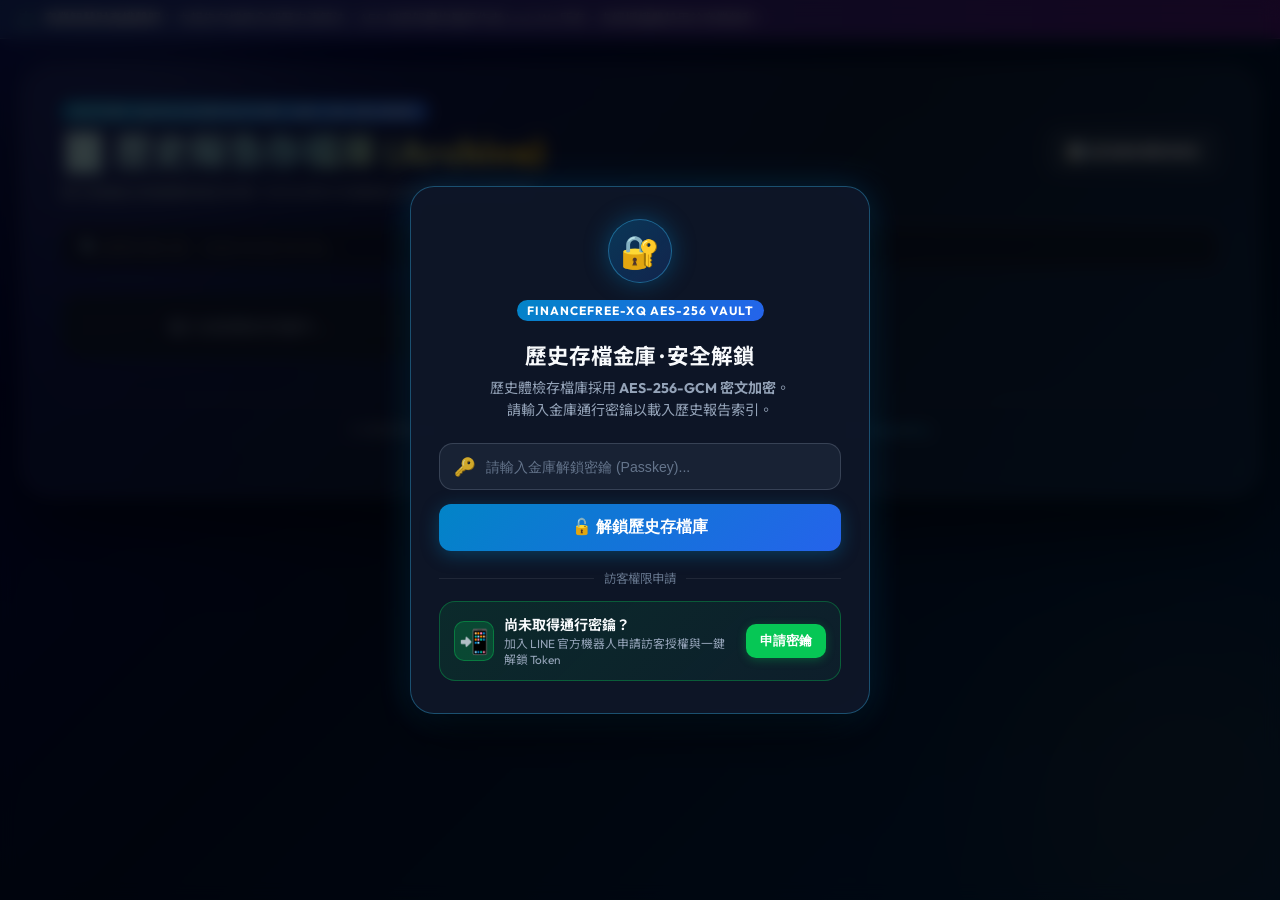
<file: Archive/index.html>
<!DOCTYPE html>
<html lang="zh-TW">
<head>
  <meta charset="UTF-8" />
  <meta name="viewport" content="width=device-width, initial-scale=1.0" />
  <title>FinanceFree-XQ · 歷史報告存檔庫 (Archive)</title>
  <link rel="preconnect" href="https://fonts.googleapis.com">
  <link rel="preconnect" href="https://fonts.gstatic.com" crossorigin>
  <link href="https://fonts.googleapis.com/css2?family=Outfit:wght@300;400;600;700;800&family=Noto+Sans+TC:wght@300;400;500;700&display=swap" rel="stylesheet">
  <link rel="stylesheet" href="../styles.css" />
  <style>
    .archive-header {
      display: flex;
      justify-content: space-between;
      align-items: center;
      margin-bottom: 24px;
      flex-wrap: wrap;
      gap: 16px;
    }
    .btn-back {
      display: inline-flex;
      align-items: center;
      gap: 8px;
      padding: 10px 18px;
      background: rgba(255, 255, 255, 0.08);
      border: 1px solid rgba(255, 255, 255, 0.15);
      color: #f8fafc;
      border-radius: 12px;
      font-size: 0.9rem;
      font-weight: 600;
      text-decoration: none;
      transition: all 0.2s ease;
    }
    .btn-back:hover {
      background: rgba(255, 255, 255, 0.15);
      border-color: #38bdf8;
      color: #38bdf8;
      transform: translateY(-2px);
    }
    .archive-search-box {
      margin-bottom: 24px;
    }
    .search-input {
      width: 100%;
      background: rgba(15, 23, 42, 0.6);
      border: 1px solid rgba(255, 255, 255, 0.12);
      border-radius: 14px;
      padding: 12px 18px;
      color: #f8fafc;
      font-size: 0.95rem;
      outline: none;
      transition: border-color 0.2s ease;
    }
    .search-input:focus {
      border-color: #38bdf8;
      box-shadow: 0 0 15px rgba(56, 189, 248, 0.2);
    }
    .archive-card-grid {
      display: grid;
      grid-template-columns: repeat(auto-fill, minmax(320px, 1fr));
      gap: 18px;
      margin-bottom: 40px;
    }
    .archive-card {
      background: rgba(15, 23, 42, 0.65);
      border: 1px solid rgba(255, 255, 255, 0.08);
      border-radius: 18px;
      padding: 20px;
      display: flex;
      flex-direction: column;
      justify-content: space-between;
      transition: transform 0.25s ease, border-color 0.25s ease, box-shadow 0.25s ease;
      backdrop-filter: blur(12px);
    }
    .archive-card:hover {
      transform: translateY(-4px);
      border-color: rgba(56, 189, 248, 0.4);
      box-shadow: 0 15px 30px rgba(0, 0, 0, 0.4);
    }
    .archive-card-top {
      display: flex;
      justify-content: space-between;
      align-items: flex-start;
      margin-bottom: 12px;
    }
    .archive-date {
      font-size: 1.1rem;
      font-weight: 700;
      color: #f1f5f9;
    }
    .archive-file-tag {
      font-family: monospace;
      font-size: 0.75rem;
      color: #94a3b8;
      background: rgba(255, 255, 255, 0.06);
      padding: 2px 6px;
      border-radius: 4px;
      margin-top: 4px;
    }
    .archive-metrics {
      display: grid;
      grid-template-columns: 1fr 1fr;
      gap: 10px;
      margin: 14px 0;
      background: rgba(255, 255, 255, 0.03);
      padding: 12px;
      border-radius: 12px;
    }
    .metric-item-label {
      font-size: 0.75rem;
      color: #94a3b8;
      display: block;
    }
    .metric-item-val {
      font-size: 1rem;
      font-weight: 700;
      color: #f8fafc;
    }
    .archive-summary-snippet {
      font-size: 0.84rem;
      color: #cbd5e1;
      line-height: 1.5;
      margin-bottom: 16px;
      display: -webkit-box;
      -webkit-line-clamp: 2;
      -webkit-box-orient: vertical;
      overflow: hidden;
    }
    .btn-load-report {
      width: 100%;
      background: linear-gradient(135deg, #0284c7, #2563eb);
      color: #fff;
      border: none;
      padding: 10px;
      border-radius: 10px;
      font-size: 0.88rem;
      font-weight: 600;
      cursor: pointer;
      display: flex;
      align-items: center;
      justify-content: center;
      gap: 6px;
      transition: all 0.2s ease;
    }
    .btn-load-report:hover {
      background: linear-gradient(135deg, #0369a1, #1d4ed8);
      box-shadow: 0 4px 15px rgba(2, 132, 199, 0.4);
    }
  </style>
</head>
<body>
  <!-- Ambient Glow Background Orbs -->
  <div class="glow-orb orb-1"></div>
  <div class="glow-orb orb-2"></div>

  <!-- Legal Notice Top Strip -->
  <aside class="legal-strip">
    <div class="legal-strip-inner">
      <span class="legal-icon">⚖️</span>
      <span class="legal-text"><strong>商業智慧財產權聲明：</strong> 本報告存檔庫全部歷史演算法、AES 加密架構均屬原作者 Louis Wu 所有。未經授權嚴禁用於商業營利。</span>
    </div>
  </aside>

  <div class="main-wrapper">
    <div class="glass-container">
      
      <!-- Archive Top Header -->
      <div class="archive-header">
        <div>
          <div class="brand-badge">HISTORY ARCHIVE REPOSITORY (AES-256 SECURED)</div>
          <h1 class="gradient-title">🗄️ 歷史報告存檔庫 (Archive)</h1>
          <p class="brand-subtitle">歷次推播全資產體檢報告快照 · 年月日時分完整歷史紀錄與密文回溯瀏覽</p>
        </div>
        <div style="display:flex; gap:10px; align-items:center;">
          <a href="../" class="btn-back">
            <span>📊 返回最新體檢報告</span>
          </a>
        </div>
      </div>

      <!-- Search & Filters -->
      <div class="archive-search-box">
        <input type="text" id="archive-search" class="search-input" placeholder="🔍 搜尋日期 (例：2026-09 或 09-09)..." />
      </div>

      <!-- Archive Cards Container -->
      <div id="archive-list" class="archive-card-grid">
        <div class="archive-card">
          <p style="color:#94a3b8; text-align:center;">載入加密歷史存檔中...</p>
        </div>
      </div>

      <!-- Footer -->
      <footer class="dashboard-footer">
        <div class="footer-links">
          <span>© 2026 <strong>FinanceFree-XQ</strong> · All Rights Reserved (Louis Wu).</span>
          <span class="footer-dot">•</span>
          <a href="../">即時體檢首頁</a>
          <span class="footer-dot">•</span>
          <a href="https://github.com/louiswu1568/FinanceFree-XQ-Pub.git" target="_blank">GitHub Repository</a>
        </div>
        <p class="footer-legal-tag">專業量化投資決策系統 · Format 1 歷史存檔庫 · AES-256 加密防護</p>
      </footer>
    </div>
  </div>

  <!-- Security Vault Unlock Modal (Archive Fallback) -->
  <div id="vault-modal" class="modal-backdrop" style="display:none;">
    <div class="vault-dialog">
      <div class="vault-icon-wrap">
        <div class="vault-glow-circle">🔐</div>
      </div>
      <div class="brand-badge" style="margin-bottom:8px;">FINANCEFREE-XQ AES-256 VAULT</div>
      <h2 class="vault-modal-title">歷史存檔金庫 · 安全解鎖</h2>
      <p class="vault-modal-desc">
        歷史體檢存檔庫採用 <strong>AES-256-GCM 密文加密</strong>。<br>
        請輸入金庫通行密鑰以載入歷史報告索引。
      </p>

      <div class="vault-input-group">
        <span class="input-icon">🔑</span>
        <input type="password" id="vault-passkey-input" class="vault-input" placeholder="請輸入金庫解鎖密鑰 (Passkey)..." autocomplete="current-password" autofocus />
      </div>

      <div id="vault-error-msg" class="vault-error" style="display:none;">
        ⚠️ 通行密鑰錯誤，無法解密歷史存檔，請重新輸入！
      </div>

      <div class="vault-btn-group">
        <button type="button" id="btn-vault-unlock" class="btn-vault-unlock">
          <span>🔓 解鎖歷史存檔庫</span>
        </button>
      </div>

      <!-- 訪客 LINE 申辦通道 (方案 B) -->
      <div class="vault-apply-divider">
        <span>訪客權限申請</span>
      </div>

      <div class="vault-apply-card">
        <div class="apply-card-left">
          <span class="line-badge-icon">📲</span>
          <div>
            <div class="apply-card-title">尚未取得通行密鑰？</div>
            <div class="apply-card-sub">加入 LINE 官方機器人申請訪客授權與一鍵解鎖 Token</div>
          </div>
        </div>
        <button type="button" id="btn-open-line-apply" class="btn-line-apply">
          <span>申請密鑰</span>
        </button>
      </div>
    </div>
  </div>

  <script>
    /* ==========================================
       Web Crypto AES-256-GCM Decryption Engine
       ========================================== */
    function base64ToUint8Array(base64) {
      const binaryString = window.atob(base64);
      const len = binaryString.length;
      const bytes = new Uint8Array(len);
      for (let i = 0; i < len; i++) bytes[i] = binaryString.charCodeAt(i);
      return bytes;
    }

    async function deriveKeyFromPasskey(passkey) {
      const enc = new TextEncoder();
      const hashBuffer = await window.crypto.subtle.digest('SHA-256', enc.encode(passkey.trim()));
      return await window.crypto.subtle.importKey(
        'raw',
        hashBuffer,
        { name: 'AES-GCM' },
        false,
        ['decrypt']
      );
    }

    async function decryptPayload(encObj, passkey) {
      if (!encObj || !encObj.encrypted) return encObj;
      const cryptoKey = await deriveKeyFromPasskey(passkey);
      const iv = base64ToUint8Array(encObj.iv);
      const ciphertext = base64ToUint8Array(encObj.ciphertext);
      const decryptedBuf = await window.crypto.subtle.decrypt(
        { name: 'AES-GCM', iv: iv, tagLength: 128 },
        cryptoKey,
        ciphertext
      );
      const dec = new TextDecoder('utf-8');
      return JSON.parse(dec.decode(decryptedBuf));
    }

    document.addEventListener('DOMContentLoaded', async () => {

      const openLineBtn = document.getElementById('btn-open-line-apply');
      const lineModal = document.getElementById('line-apply-modal');
      const closeLineBtn = document.getElementById('btn-close-line-modal');
      const cancelLineBtn = document.getElementById('btn-cancel-line-modal');

      if (openLineBtn && lineModal) openLineBtn.addEventListener('click', () => lineModal.style.display = 'flex');
      if (closeLineBtn && lineModal) closeLineBtn.addEventListener('click', () => lineModal.style.display = 'none');
      if (cancelLineBtn && lineModal) cancelLineBtn.addEventListener('click', () => lineModal.style.display = 'none');
      window.addEventListener('click', (e) => { if (e.target === lineModal) lineModal.style.display = 'none'; });
    
      const container = document.getElementById('archive-list');
      const searchInput = document.getElementById('archive-search');
      const vaultModal = document.getElementById('vault-modal');
      const passInput = document.getElementById('vault-passkey-input');
      const unlockBtn = document.getElementById('btn-vault-unlock');
      const errorMsg = document.getElementById('vault-error-msg');

      let rawArchiveData = null;
      let allArchives = [];

      // 1. Check URL query token
      const urlParams = new URLSearchParams(window.location.search);
      const urlToken = urlParams.get('auth') || urlParams.get('key') || urlParams.get('token');
      if (urlToken && urlToken.trim()) {
        sessionStorage.setItem('ff_auth_key', urlToken.trim());
        urlParams.delete('auth');
        urlParams.delete('key');
        urlParams.delete('token');
        const newQuery = urlParams.toString() ? '?' + urlParams.toString() : '';
        window.history.replaceState({}, document.title, window.location.pathname + newQuery + window.location.hash);
      }

      async function fetchRawArchive() {
        const res = await fetch('../data/archive_index.json?t=' + Date.now());
        if (!res.ok) throw new Error('Cannot load archive_index.json');
        return await res.json();
      }

      function render(list) {
        container.innerHTML = '';
        if (list.length === 0) {
          container.innerHTML = '<div style="grid-column: 1/-1; text-align:center; padding: 40px; color:#94a3b8;">查無符合條件之歷史報告存檔。</div>';
          return;
        }

        list.forEach(item => {
          const card = document.createElement('div');
          card.className = 'archive-card';
          card.innerHTML = `
            <div>
              <div class="archive-card-top">
                <div>
                  <div class="archive-date">📅 ${item.date_display}</div>
                  <div class="archive-file-tag">${item.filename || item.id}</div>
                </div>
                <span class="badge ${item.macro_gate === 'SAFE_MODE' ? 'badge-safe' : 'badge-caution'}">${item.macro_gate}</span>
              </div>
              <div class="archive-metrics">
                <div>
                  <span class="metric-item-label">總淨值 (Net Worth)</span>
                  <span class="metric-item-val">NT$ ${Number(item.net_worth || 8058475).toLocaleString()}</span>
                </div>
                <div>
                  <span class="metric-item-label">達標率 (Coverage)</span>
                  <span class="metric-item-val" style="color:#38bdf8;">${Number(item.goal_coverage_pct || 32.23).toFixed(1)}%</span>
                </div>
                <div>
                  <span class="metric-item-label">主力帳戶 A 損益</span>
                  <span class="metric-item-val" style="color:#34d399;">+${Number(item.port_a_pnl_pct || 13.57).toFixed(1)}%</span>
                </div>
                <div>
                  <span class="metric-item-label">實體黃金佔比</span>
                  <span class="metric-item-val" style="color:#fbbf24;">${Number(item.gold_pct || 20.83).toFixed(1)}%</span>
                </div>
              </div>
              <p class="archive-summary-snippet">${item.summary || '全資產定時體檢與智能推播報告存檔。'}</p>
            </div>
            <button class="btn-load-report" onclick="window.location.href='../?archive=' + encodeURIComponent('${item.filename || ''}')">
              <span>🔍 查閱此份報告完整內容</span>
            </button>
          `;
          container.appendChild(card);
        });
      }

      async function tryDecryptAndRender(key) {
        if (!rawArchiveData) {
          rawArchiveData = await fetchRawArchive();
        }
        allArchives = await decryptPayload(rawArchiveData, key);
        if (!Array.isArray(allArchives)) throw new Error('Invalid archive format');
        vaultModal.style.display = 'none';
        render(allArchives);
      }

      // Initial Auth check
      try {
        rawArchiveData = await fetchRawArchive();
        if (!rawArchiveData.encrypted) {
          allArchives = rawArchiveData;
          render(allArchives);
        } else {
          const sessionKey = sessionStorage.getItem('ff_auth_key');
          if (sessionKey) {
            try {
              await tryDecryptAndRender(sessionKey);
            } catch (e) {
              sessionStorage.removeItem('ff_auth_key');
              vaultModal.style.display = 'flex';
            }
          } else {
            vaultModal.style.display = 'flex';
          }
        }
      } catch (err) {
        console.error('Failed to load archive index:', err);
        container.innerHTML = '<div style="grid-column: 1/-1; text-align:center; padding: 40px; color:#ef4444;">無法載入歷史存檔索引，請稍後重試。</div>';
      }

      // Unlock button handler
      async function handleUnlock() {
        const val = passInput.value.trim();
        if (!val) {
          errorMsg.textContent = '⚠️ 請輸入金庫通行密鑰！';
          errorMsg.style.display = 'block';
          return;
        }
        try {
          await tryDecryptAndRender(val);
          sessionStorage.setItem('ff_auth_key', val);
        } catch (e) {
          errorMsg.textContent = '⚠️ 密鑰錯誤，無法解密歷史存檔庫！';
          errorMsg.style.display = 'block';
        }
      }

      if (unlockBtn) unlockBtn.addEventListener('click', handleUnlock);
      if (passInput) {
        passInput.addEventListener('keydown', (e) => {
          if (e.key === 'Enter') handleUnlock();
        });
      }

      if (searchInput) {
        searchInput.addEventListener('input', (e) => {
          const q = e.target.value.toLowerCase().trim();
          const filtered = allArchives.filter(a => 
            (a.date_display && a.date_display.toLowerCase().includes(q)) ||
            (a.filename && a.filename.toLowerCase().includes(q)) ||
            (a.summary && a.summary.toLowerCase().includes(q))
          );
          render(filtered);
        });
      }
    });
  </script>

  <!-- LINE Official Bot Application Modal (方案 B 申辦中心) -->
  <div id="line-apply-modal" class="modal-backdrop" style="display:none;">
    <div class="line-apply-modal-card">
      <div style="display:flex; justify-content:space-between; align-items:center; margin-bottom:12px;">
        <span class="badge badge-safe" style="background:#06c755; color:#fff; border:none;">LINE OFFICIAL BOT</span>
        <button type="button" id="btn-close-line-modal" style="background:none; border:none; color:#94a3b8; font-size:1.3rem; cursor:pointer;">&times;</button>
      </div>
      <h2 style="font-size:1.3rem; font-weight:700; color:#f8fafc; margin-bottom:6px;">📲 LINE 官方帳號 · 訪客密鑰申請</h2>
      <p style="font-size:0.84rem; color:#94a3b8; line-height:1.5;">
        本報告系統為 Louis Wu 專利個人量化資產儀表板。如需查閱請透過 LINE 官方帳號提交訪客申請：
      </p>

      <div class="line-steps-list">
        <div class="line-step-item">
          <div class="step-num-badge">1</div>
          <div>
            <div class="step-content-title">加入 LINE 官方帳號</div>
            <div class="step-content-desc">點擊下方按鈕或於 LINE 搜尋官方機器人並加入好友。</div>
          </div>
        </div>
        <div class="line-step-item">
          <div class="step-num-badge">2</div>
          <div>
            <div class="step-content-title">傳送通關申請文字</div>
            <div class="step-content-desc">在 LINE 對話框傳送：<code>【申請 FinanceFree-XQ 訪客密鑰】您的姓名 / 單位與用途</code>。</div>
          </div>
        </div>
        <div class="line-step-item">
          <div class="step-num-badge">3</div>
          <div>
            <div class="step-content-title">取得 1-Click 解密連結</div>
            <div class="step-content-desc">核可後，機器人將直接回傳附帶 Token 之專屬連結，點擊即可無縫解鎖！</div>
          </div>
        </div>
      </div>

      <a href="https://line.me/R/ti/p/@financefree-xq" target="_blank" class="line-action-btn-primary">
        <span>💬 開啟 LINE 官方帳號申請密鑰</span>
      </a>

      <div style="text-align:center; margin-top:10px;">
        <span style="font-size:0.75rem; color:#64748b;">
          備用聯絡信箱：<a href="mailto:louiswu1568@gmail.com?subject=[申請訪客密鑰]%20FinanceFree-XQ%20歷史存檔庫" style="color:#38bdf8; text-decoration:underline;">louiswu1568@gmail.com</a>
        </span>
      </div>

      <button type="button" class="btn-close-apply" id="btn-cancel-line-modal">
        返回密碼輸入
      </button>
    </div>
  </div>

</body>
</html>
</file>
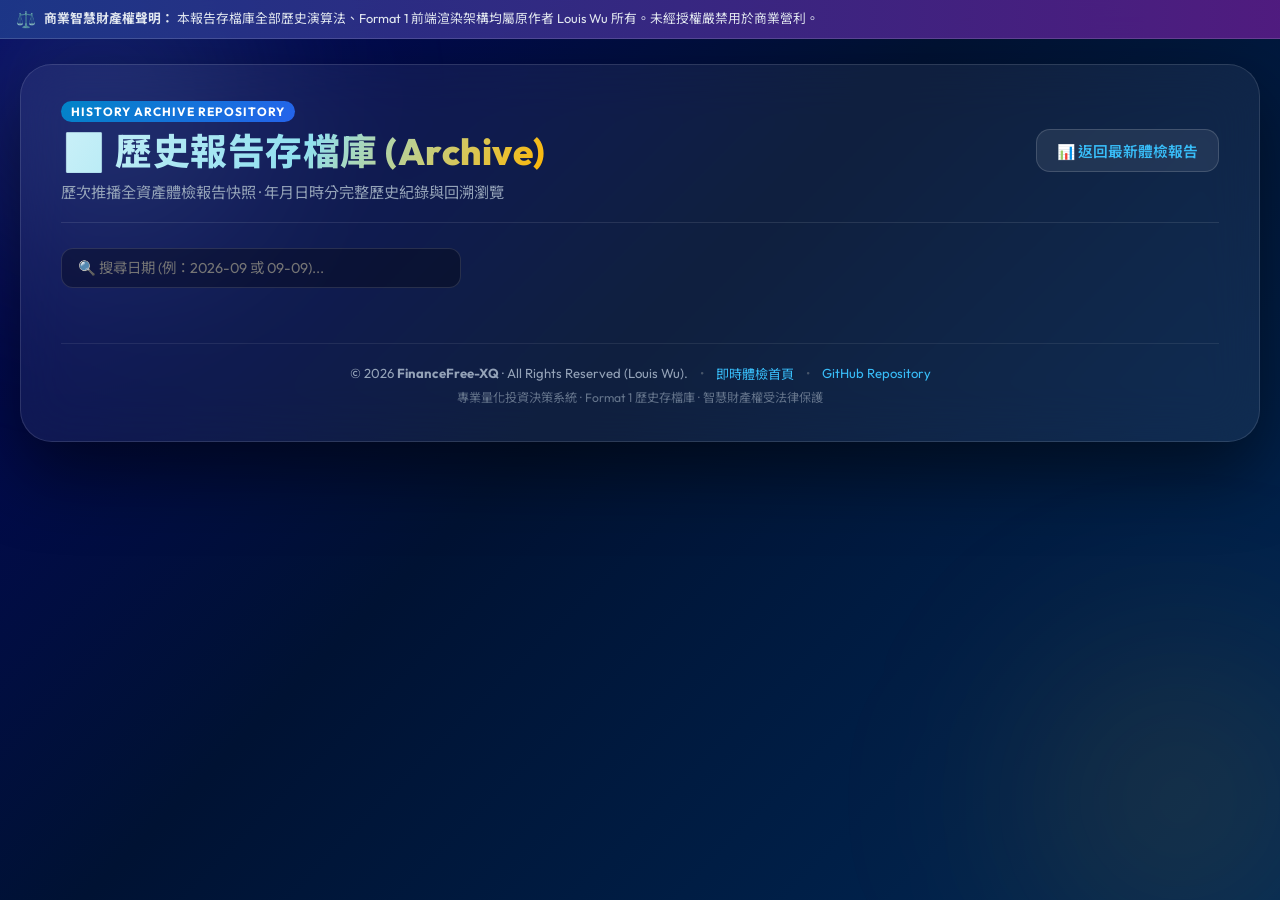
<file: archive.html>
<!DOCTYPE html>
<html lang="zh-TW">
<head>
  <meta charset="UTF-8" />
  <meta name="viewport" content="width=device-width, initial-scale=1.0" />
  <title>🗄️ 歷史報告存檔庫 (Archive) · FinanceFree-XQ-Pub</title>
  <link rel="preconnect" href="https://fonts.googleapis.com">
  <link rel="preconnect" href="https://fonts.gstatic.com" crossorigin>
  <link href="https://fonts.googleapis.com/css2?family=Outfit:wght@300;400;600;700;800&family=Noto+Sans+TC:wght@300;400;500;700&display=swap" rel="stylesheet">
  <link rel="stylesheet" href="styles.css" />
  <style>
    .archive-header {
      display: flex;
      justify-content: space-between;
      align-items: center;
      flex-wrap: wrap;
      gap: 15px;
      margin-bottom: 25px;
      padding-bottom: 20px;
      border-bottom: 1px solid rgba(255, 255, 255, 0.1);
    }
    .btn-back {
      display: inline-flex;
      align-items: center;
      gap: 8px;
      background: rgba(255, 255, 255, 0.08);
      border: 1px solid rgba(255, 255, 255, 0.15);
      color: #38bdf8;
      padding: 10px 20px;
      border-radius: 14px;
      text-decoration: none;
      font-weight: 600;
      font-size: 0.92rem;
      transition: all 0.2s ease;
    }
    .btn-back:hover {
      background: rgba(56, 189, 248, 0.15);
      border-color: #38bdf8;
      transform: translateX(-3px);
    }
    .archive-search-box {
      display: flex;
      gap: 12px;
      margin-bottom: 20px;
    }
    .search-input {
      flex: 1;
      max-width: 400px;
      background: rgba(0, 0, 0, 0.3);
      border: 1px solid rgba(255, 255, 255, 0.12);
      border-radius: 12px;
      padding: 10px 16px;
      color: #f8fafc;
      font-size: 0.9rem;
      font-family: inherit;
    }
    .search-input:focus {
      outline: none;
      border-color: #38bdf8;
      box-shadow: 0 0 10px rgba(56, 189, 248, 0.3);
    }
    .archive-card-grid {
      display: grid;
      grid-template-columns: repeat(auto-fill, minmax(360px, 1fr));
      gap: 20px;
      margin-top: 20px;
    }
    .archive-card {
      background: rgba(0, 0, 0, 0.3);
      border: 1px solid rgba(255, 255, 255, 0.08);
      border-radius: 20px;
      padding: 20px;
      display: flex;
      flex-direction: column;
      justify-content: space-between;
      transition: all 0.25s ease;
    }
    .archive-card:hover {
      border-color: rgba(56, 189, 248, 0.4);
      transform: translateY(-4px);
      box-shadow: 0 15px 30px rgba(0, 0, 0, 0.4);
    }
    .archive-card-top {
      display: flex;
      justify-content: space-between;
      align-items: flex-start;
      margin-bottom: 12px;
    }
    .archive-date {
      font-size: 1.1rem;
      font-weight: 700;
      color: #f1f5f9;
    }
    .archive-file-tag {
      font-family: monospace;
      font-size: 0.75rem;
      color: #94a3b8;
      background: rgba(255, 255, 255, 0.06);
      padding: 2px 6px;
      border-radius: 4px;
      margin-top: 4px;
    }
    .archive-metrics {
      display: grid;
      grid-template-columns: 1fr 1fr;
      gap: 10px;
      margin: 14px 0;
      background: rgba(255, 255, 255, 0.03);
      padding: 12px;
      border-radius: 12px;
    }
    .metric-item-label {
      font-size: 0.75rem;
      color: #94a3b8;
      display: block;
    }
    .metric-item-val {
      font-size: 1rem;
      font-weight: 700;
      color: #f8fafc;
    }
    .archive-summary-snippet {
      font-size: 0.84rem;
      color: #cbd5e1;
      line-height: 1.5;
      margin-bottom: 16px;
      display: -webkit-box;
      -webkit-line-clamp: 2;
      -webkit-box-orient: vertical;
      overflow: hidden;
    }
    .btn-load-report {
      width: 100%;
      background: linear-gradient(135deg, #0284c7, #2563eb);
      color: #fff;
      border: none;
      padding: 10px;
      border-radius: 10px;
      font-size: 0.88rem;
      font-weight: 600;
      cursor: pointer;
      display: flex;
      align-items: center;
      justify-content: center;
      gap: 6px;
      transition: all 0.2s ease;
    }
    .btn-load-report:hover {
      background: linear-gradient(135deg, #0369a1, #1d4ed8);
      box-shadow: 0 4px 15px rgba(2, 132, 199, 0.4);
    }
  </style>
</head>
<body>
  <!-- Ambient Glow Background Orbs -->
  <div class="glow-orb orb-1"></div>
  <div class="glow-orb orb-2"></div>

  <!-- Legal Notice Top Strip -->
  <aside class="legal-strip">
    <div class="legal-strip-inner">
      <span class="legal-icon">⚖️</span>
      <span class="legal-text"><strong>商業智慧財產權聲明：</strong> 本報告存檔庫全部歷史演算法、Format 1 前端渲染架構均屬原作者 Louis Wu 所有。未經授權嚴禁用於商業營利。</span>
    </div>
  </aside>

  <div class="main-wrapper">
    <div class="glass-container">
      
      <!-- Archive Top Header -->
      <div class="archive-header">
        <div>
          <div class="brand-badge">HISTORY ARCHIVE REPOSITORY</div>
          <h1 class="gradient-title">🗄️ 歷史報告存檔庫 (Archive)</h1>
          <p class="brand-subtitle">歷次推播全資產體檢報告快照 · 年月日時分完整歷史紀錄與回溯瀏覽</p>
        </div>
        <a href="./" class="btn-back">
          <span>📊 返回最新體檢報告</span>
        </a>
      </div>

      <!-- Search & Filters -->
      <div class="archive-search-box">
        <input type="text" id="archive-search" class="search-input" placeholder="🔍 搜尋日期 (例：2026-09 或 09-09)..." />
      </div>

      <!-- Archive Cards Container -->
      <div id="archive-list" class="archive-card-grid">
        <!-- Rendered dynamically by script below -->
        <div class="archive-card">
          <p style="color:#94a3b8; text-align:center;">載入歷史存檔中...</p>
        </div>
      </div>

      <!-- Footer -->
      <footer class="dashboard-footer">
        <div class="footer-links">
          <span>© 2026 <strong>FinanceFree-XQ</strong> · All Rights Reserved (Louis Wu).</span>
          <span class="footer-dot">•</span>
          <a href="./">即時體檢首頁</a>
          <span class="footer-dot">•</span>
          <a href="https://github.com/louiswu1568/FinanceFree-XQ-Pub.git" target="_blank">GitHub Repository</a>
        </div>
        <p class="footer-legal-tag">專業量化投資決策系統 · Format 1 歷史存檔庫 · 智慧財產權受法律保護</p>
      </footer>
    </div>
  </div>

  <script>
    document.addEventListener('DOMContentLoaded', async () => {
      const container = document.getElementById('archive-list');
      const searchInput = document.getElementById('archive-search');
      let allArchives = [];

      try {
        const res = await fetch('./data/archive_index.json?t=' + Date.now());
        if (!res.ok) throw new Error('Cannot load archive_index.json');
        allArchives = await res.json();
      } catch (e) {
        console.warn('Fallback to current live report as archive record');
        allArchives = [
          {
            "id": "20260909_192300",
            "filename": "report_20260909_192300.json",
            "date_display": "2026-09-09 19:23:00",
            "net_worth": 8058474.68,
            "goal_coverage_pct": 32.23,
            "macro_gate": "CAUTION",
            "port_a_pnl_pct": 13.57,
            "gold_pct": 20.83,
            "summary": "總體經濟維持 CAUTION 謹慎防禦模式。主力帳戶 A 獲利 +13.57%（0050 獲利 +17.7%、正2 獲利 +17.4%）。實體黃金因金價大漲現值達 20.83% 超過上限。"
          }
        ];
      }

      function render(list) {
        container.innerHTML = '';
        if (list.length === 0) {
          container.innerHTML = '<div style="grid-column: 1/-1; text-align:center; padding: 40px; color:#94a3b8;">查無符合條件之歷史報告存檔。</div>';
          return;
        }

        list.forEach(item => {
          const card = document.createElement('div');
          card.className = 'archive-card';
          card.innerHTML = `
            <div>
              <div class="archive-card-top">
                <div>
                  <div class="archive-date">📅 ${item.date_display}</div>
                  <div class="archive-file-tag">${item.filename || item.id}</div>
                </div>
                <span class="badge ${item.macro_gate === 'SAFE_MODE' ? 'badge-safe' : 'badge-caution'}">${item.macro_gate}</span>
              </div>
              <div class="archive-metrics">
                <div>
                  <span class="metric-item-label">總淨值 (Net Worth)</span>
                  <span class="metric-item-val">NT$ ${Number(item.net_worth || 8058475).toLocaleString()}</span>
                </div>
                <div>
                  <span class="metric-item-label">達標率 (Coverage)</span>
                  <span class="metric-item-val" style="color:#38bdf8;">${Number(item.goal_coverage_pct || 32.23).toFixed(1)}%</span>
                </div>
                <div>
                  <span class="metric-item-label">主力帳戶 A 損益</span>
                  <span class="metric-item-val" style="color:#34d399;">+${Number(item.port_a_pnl_pct || 13.57).toFixed(1)}%</span>
                </div>
                <div>
                  <span class="metric-item-label">實體黃金佔比</span>
                  <span class="metric-item-val" style="color:#fbbf24;">${Number(item.gold_pct || 20.83).toFixed(1)}%</span>
                </div>
              </div>
              <p class="archive-summary-snippet">${item.summary || '全資產定時體檢與智能推播報告存檔。'}</p>
            </div>
            <button class="btn-load-report" onclick="window.location.href='./?archive=' + encodeURIComponent('${item.filename || ''}')">
              <span>🔍 查閱此份報告完整內容</span>
            </button>
          `;
          container.appendChild(card);
        });
      }

      render(allArchives);

      searchInput.addEventListener('input', (e) => {
        const q = e.target.value.toLowerCase().trim();
        const filtered = allArchives.filter(a => 
          (a.date_display && a.date_display.toLowerCase().includes(q)) ||
          (a.filename && a.filename.toLowerCase().includes(q)) ||
          (a.summary && a.summary.toLowerCase().includes(q))
        );
        render(filtered);
      });
    });
  </script>
</body>
</html>
</file>
<file: styles.css>
/* FinanceFree-XQ-Pub Luxury Glassmorphism Design System (Okinawa 2026 Mobile-Optimized) */

:root {
  --primary: #0077b6;
  --primary-light: #90e0ef;
  --accent: #ffb703;
  --accent-cyan: #48cae4;
  --accent-gold: #fbbf24;
  --bg-grad: linear-gradient(135deg, #03045e 0%, #001233 45%, #002855 100%);
  --card-bg: rgba(255, 255, 255, 0.06);
  --card-border: rgba(255, 255, 255, 0.12);
  --text-main: #f8f9fa;
  --text-muted: #94a3b8;
  --success: #10b981;
  --danger: #ef4444;
  --warning: #f59e0b;
}

* {
  box-sizing: border-box;
  margin: 0;
  padding: 0;
  -webkit-tap-highlight-color: transparent;
}

body {
  font-family: 'Outfit', 'Noto Sans TC', -apple-system, BlinkMacSystemFont, 'Segoe UI', Roboto, sans-serif;
  background: var(--bg-grad);
  color: var(--text-main);
  min-height: 100vh;
  position: relative;
  overflow-x: hidden;
  padding-bottom: 40px;
}

/* Ambient Glowing Orbs */
.glow-orb {
  position: fixed;
  width: 500px;
  height: 500px;
  border-radius: 50%;
  pointer-events: none;
  z-index: 0;
  filter: blur(80px);
}
.orb-1 {
  top: -150px;
  left: -150px;
  background: radial-gradient(circle, rgba(144, 224, 239, 0.18) 0%, rgba(0, 0, 0, 0) 70%);
}
.orb-2 {
  bottom: -150px;
  right: -150px;
  background: radial-gradient(circle, rgba(255, 183, 3, 0.12) 0%, rgba(0, 0, 0, 0) 70%);
}
.orb-3 {
  top: 40%;
  left: 50%;
  transform: translate(-50%, -50%);
  background: radial-gradient(circle, rgba(72, 202, 228, 0.1) 0%, rgba(0, 0, 0, 0) 70%);
}

/* Legal Notice Top Strip */
.legal-strip {
  background: linear-gradient(90deg, rgba(30, 58, 138, 0.9), rgba(88, 28, 135, 0.9));
  border-bottom: 1px solid rgba(255, 255, 255, 0.15);
  padding: 8px 16px;
  font-size: 0.8rem;
  color: #e2e8f0;
  backdrop-filter: blur(10px);
  position: relative;
  z-index: 10;
}
.legal-strip-inner {
  max-width: 1300px;
  margin: 0 auto;
  display: flex;
  align-items: center;
  gap: 8px;
  line-height: 1.4;
}
.legal-icon {
  font-size: 1rem;
  flex-shrink: 0;
}

/* Main Layout Wrapper */
.main-wrapper {
  position: relative;
  z-index: 1;
  max-width: 1320px;
  margin: 25px auto 0;
  padding: 0 20px;
}

/* Frosted Glass Master Container */
.glass-container {
  background: var(--card-bg);
  border: 1px solid var(--card-border);
  border-radius: 32px;
  backdrop-filter: blur(25px);
  -webkit-backdrop-filter: blur(25px);
  box-shadow: 0 30px 70px rgba(0, 0, 0, 0.5);
  padding: 35px 40px;
  animation: fadeIn 0.6s ease-out;
}

@keyframes fadeIn {
  from { opacity: 0; transform: translateY(10px); }
  to { opacity: 1; transform: translateY(0); }
}

/* Header */
.dashboard-header {
  display: flex;
  justify-content: space-between;
  align-items: flex-start;
  flex-wrap: wrap;
  gap: 20px;
  padding-bottom: 25px;
  border-bottom: 1px solid rgba(255, 255, 255, 0.1);
  margin-bottom: 25px;
}
.brand-badge {
  display: inline-block;
  font-size: 0.75rem;
  font-weight: 700;
  letter-spacing: 1px;
  padding: 3px 10px;
  background: linear-gradient(135deg, #0284c7, #2563eb);
  color: #fff;
  border-radius: 20px;
  margin-bottom: 8px;
}
.gradient-title {
  font-size: clamp(1.6rem, 4vw, 2.3rem);
  font-weight: 800;
  background: linear-gradient(120deg, #caf0f8, #90e0ef 50%, #ffb703 100%);
  -webkit-background-clip: text;
  -webkit-text-fill-color: transparent;
  letter-spacing: 0.5px;
  line-height: 1.2;
}
.brand-subtitle {
  font-size: clamp(0.82rem, 2vw, 0.95rem);
  color: #94a3b8;
  margin-top: 5px;
}

.meta-block {
  display: flex;
  flex-direction: column;
  gap: 8px;
}
.meta-pill {
  background: rgba(0, 0, 0, 0.3);
  border: 1px solid rgba(255, 255, 255, 0.08);
  padding: 6px 14px;
  border-radius: 12px;
  display: flex;
  align-items: center;
  justify-content: space-between;
  gap: 15px;
  font-size: 0.82rem;
}
.meta-label {
  color: #94a3b8;
}
.meta-value {
  color: #f1f5f9;
  font-weight: 600;
}

/* Badges */
.badge {
  display: inline-block;
  padding: 3px 9px;
  border-radius: 6px;
  font-size: 0.78rem;
  font-weight: 700;
  white-space: nowrap;
}
.badge-caution {
  background: rgba(245, 158, 11, 0.2);
  color: #fbbf24;
  border: 1px solid rgba(245, 158, 11, 0.4);
}
.badge-warn {
  background: rgba(239, 68, 68, 0.2);
  color: #f87171;
  border: 1px solid rgba(239, 68, 68, 0.4);
}
.badge-safe {
  background: rgba(16, 185, 129, 0.2);
  color: #34d399;
  border: 1px solid rgba(16, 185, 129, 0.4);
}

/* Tabs Navigation (Okinawa Glow Horizontal Swipe Pills) */
.tabs-nav {
  display: flex;
  gap: 10px;
  flex-wrap: wrap;
  margin-bottom: 25px;
  background: rgba(0, 0, 0, 0.25);
  padding: 6px;
  border-radius: 18px;
  border: 1px solid rgba(255, 255, 255, 0.06);
}
.nav-pill {
  background: transparent;
  border: 1px solid transparent;
  color: #94a3b8;
  padding: 10px 18px;
  border-radius: 14px;
  font-size: 0.92rem;
  font-weight: 600;
  cursor: pointer;
  display: flex;
  align-items: center;
  gap: 8px;
  transition: all 0.25s ease;
  white-space: nowrap;
  user-select: none;
}
.nav-pill:hover {
  color: #f1f5f9;
  background: rgba(255, 255, 255, 0.05);
}
.nav-pill.active {
  background: linear-gradient(135deg, rgba(0, 119, 182, 0.8), rgba(2, 132, 199, 0.8));
  color: #ffffff;
  border: 1px solid rgba(144, 224, 239, 0.4);
  box-shadow: 0 4px 15px rgba(0, 119, 182, 0.35);
}

/* Tab Panes */
.tab-pane {
  display: none;
  animation: paneIn 0.3s ease-out;
}
.tab-pane.active {
  display: block;
}
@keyframes paneIn {
  from { opacity: 0; transform: translateY(6px); }
  to { opacity: 1; transform: translateY(0); }
}

/* Glass Card */
.glass-card {
  background: rgba(0, 0, 0, 0.25);
  border: 1px solid rgba(255, 255, 255, 0.08);
  border-radius: 20px;
  padding: 24px;
  position: relative;
}
.glass-card:hover {
  border-color: rgba(255, 255, 255, 0.15);
}

/* KPI Grid */
.kpi-grid {
  display: grid;
  grid-template-columns: repeat(4, 1fr);
  gap: 20px;
}

.kpi-card {
  display: flex;
  flex-direction: column;
  justify-content: space-between;
  transition: transform 0.2s ease, box-shadow 0.2s ease;
}
.kpi-card:hover {
  transform: translateY(-3px);
  box-shadow: 0 12px 25px rgba(0, 0, 0, 0.3);
}

.card-glow-blue { border-top: 3px solid #38bdf8; }
.card-glow-green { border-top: 3px solid #34d399; }
.card-glow-amber { border-top: 3px solid #fbbf24; }
.card-glow-purple { border-top: 3px solid #c084fc; }

.kpi-header {
  display: flex;
  justify-content: space-between;
  align-items: center;
  margin-bottom: 12px;
}
.kpi-tag {
  font-size: 0.8rem;
  font-weight: 700;
  color: #94a3b8;
  letter-spacing: 0.5px;
}
.badge-sub {
  font-size: 0.72rem;
  padding: 2px 7px;
  background: rgba(255, 255, 255, 0.08);
  border-radius: 4px;
  color: #cbd5e1;
}
.badge-sub.positive { color: #34d399; background: rgba(16, 185, 129, 0.15); }
.badge-sub.warn { color: #fbbf24; background: rgba(245, 158, 11, 0.15); }

.kpi-num {
  font-size: 1.75rem;
  font-weight: 800;
  color: #f8fafc;
  margin-bottom: 12px;
  letter-spacing: -0.5px;
}
.kpi-num.positive { color: #34d399; }
.kpi-num.warning { color: #fbbf24; }
.kpi-num.highlight { color: #38bdf8; }
/* 台股金融色彩鐵律：紅漲（正值/獲利）、綠跌（負值/虧損），與美式配色相反。
   專用於真正綁定損益正負號的數值，與上面 .positive/.warning（非損益用途，
   如狀態徽章）分開命名，避免互相污染。 */
.kpi-num.val-pos { color: #ef4444; }
.kpi-num.val-neg { color: #10b981; }

.progress-wrap {
  margin-top: 5px;
}
.progress-info {
  display: flex;
  justify-content: space-between;
  font-size: 0.78rem;
  color: #94a3b8;
  margin-bottom: 5px;
}
.progress-track {
  width: 100%;
  height: 6px;
  background: rgba(255, 255, 255, 0.1);
  border-radius: 4px;
  overflow: hidden;
}
.progress-fill {
  height: 100%;
  background: linear-gradient(90deg, #0284c7, #38bdf8);
  border-radius: 4px;
  transition: width 0.8s ease;
}

.kpi-sub-text {
  display: flex;
  justify-content: space-between;
  align-items: center;
  font-size: 0.8rem;
  color: #94a3b8;
  flex-wrap: wrap;
  gap: 4px;
}
.gain-badge {
  background: rgba(16, 185, 129, 0.2);
  color: #34d399;
  padding: 2px 6px;
  border-radius: 4px;
  font-weight: 700;
}
.alert-pill {
  background: rgba(239, 68, 68, 0.2);
  color: #f87171;
  padding: 2px 6px;
  border-radius: 4px;
  font-weight: 700;
  font-size: 0.75rem;
}
/* 主力帳戶 A 損益率徽章 — 台股紅漲綠跌配色，隨真實正負號動態切換
   （與上面 .gain-badge/.alert-pill 用於資產配置「正常/警戒」狀態燈號的
   語意不同，故獨立命名，互不影響）。 */
.pnl-pct-badge {
  padding: 2px 6px;
  border-radius: 4px;
  font-weight: 700;
  font-size: 0.8rem;
}
.pnl-pct-badge.up { background: rgba(239, 68, 68, 0.2); color: #f87171; }
.pnl-pct-badge.down { background: rgba(16, 185, 129, 0.2); color: #34d399; }
.sub-muted {
  font-size: 0.76rem;
  color: #64748b;
}

/* Summary Card */
.summary-box {
  background: linear-gradient(135deg, rgba(15, 23, 42, 0.8), rgba(30, 41, 59, 0.7));
  border-left: 4px solid #38bdf8;
}
.card-title-bar {
  display: flex;
  justify-content: space-between;
  align-items: center;
  margin-bottom: 12px;
  flex-wrap: wrap;
  gap: 8px;
}
.card-title-bar h3 {
  font-size: 1.15rem;
  font-weight: 700;
  color: #f1f5f9;
}
.card-desc {
  font-size: 0.85rem;
  color: #94a3b8;
  margin-top: 4px;
}
.timestamp-tag {
  font-size: 0.75rem;
  padding: 2px 8px;
  background: rgba(56, 189, 248, 0.15);
  color: #38bdf8;
  border-radius: 4px;
}
.summary-content {
  font-size: 0.95rem;
  color: #cbd5e1;
  line-height: 1.6;
}

/* Luxury Tables with Mobile Responsive Horizontal Scroll */
.table-container {
  overflow-x: auto;
  -webkit-overflow-scrolling: touch;
  margin-top: 15px;
  border-radius: 12px;
}
.table-scroll-hint {
  display: none;
  font-size: 0.75rem;
  color: #38bdf8;
  margin-top: 8px;
  text-align: right;
}

.luxury-table {
  width: 100%;
  border-collapse: collapse;
  font-size: 0.88rem;
  text-align: left;
}
.luxury-table th {
  background: rgba(15, 23, 42, 0.8);
  color: #94a3b8;
  font-weight: 600;
  padding: 12px 14px;
  border-bottom: 1px solid rgba(255, 255, 255, 0.1);
  letter-spacing: 0.3px;
  white-space: nowrap;
}
.luxury-table td {
  padding: 13px 14px;
  border-bottom: 1px solid rgba(255, 255, 255, 0.05);
  color: #f1f5f9;
}
.luxury-table tr:hover td {
  background: rgba(255, 255, 255, 0.03);
}
/* 4 大專戶配置表 / 主力持股明細表 損益儲存格 — 台股紅漲綠跌配色。
   之前完全沒有對應樣式規則，儲存格會顯示為無色（等同 bug）；現在補上，
   且與下面「距買點差距」的 .warning（非損益、僅為接近買點提醒）分開命名，
   避免同一個 class 名稱被兩種不同語意誤用。 */
.luxury-table td.val-pos { color: #ef4444; font-weight: 600; }
.luxury-table td.val-neg { color: #10b981; font-weight: 600; }
/* 買入目標價表「距買點差距」欄位 — 僅為關注/接近買點提醒，非損益正負號，
   維持中性琥珀色提示，不套用紅漲綠跌規則。 */
.luxury-table td.warning { color: #fbbf24; font-weight: 600; }

/* Min-widths for tables on mobile */
.scenarios-table { min-width: 720px; }
#tab-overview .luxury-table { min-width: 600px; }
#tab-targets .luxury-table { min-width: 580px; }
#tab-holdings .luxury-table { min-width: 650px; }

/* Pulse Badge */
.pulse-badge {
  display: inline-flex;
  align-items: center;
  gap: 6px;
  font-size: 0.82rem;
  font-weight: 600;
  color: #34d399;
  background: rgba(16, 185, 129, 0.15);
  padding: 4px 10px;
  border-radius: 20px;
  white-space: nowrap;
}
.pulse-dot {
  width: 8px;
  height: 8px;
  border-radius: 50%;
  background: #34d399;
  box-shadow: 0 0 10px #34d399;
  animation: pulse 1.5s infinite;
}
@keyframes pulse {
  0% { transform: scale(0.9); opacity: 0.7; }
  50% { transform: scale(1.2); opacity: 1; }
  100% { transform: scale(0.9); opacity: 0.7; }
}

/* Table Specific Elements */
.scenario-tag {
  font-family: monospace;
  font-size: 0.82rem;
  font-weight: 700;
  padding: 2px 6px;
  background: rgba(56, 189, 248, 0.15);
  color: #38bdf8;
  border-radius: 4px;
  border: 1px solid rgba(56, 189, 248, 0.3);
  white-space: nowrap;
}
.time-tag {
  font-size: 0.8rem;
  color: #cbd5e1;
  background: rgba(30, 41, 59, 0.7);
  padding: 2px 7px;
  border-radius: 4px;
  display: inline-block;
  white-space: nowrap;
}
.cond-text {
  font-size: 0.84rem;
  line-height: 1.4;
  margin-bottom: 3px;
}
.sub-metrics {
  font-size: 0.76rem;
  color: #94a3b8;
}

.btn-preview {
  background: linear-gradient(135deg, #0284c7, #2563eb);
  color: #fff;
  border: none;
  padding: 6px 14px;
  border-radius: 6px;
  font-size: 0.8rem;
  font-weight: 600;
  cursor: pointer;
  transition: all 0.2s ease;
  white-space: nowrap;
}
.btn-preview:hover {
  background: linear-gradient(135deg, #0369a1, #1d4ed8);
  transform: translateY(-1px);
  box-shadow: 0 4px 12px rgba(2, 132, 199, 0.4);
}

/* Legal Container */
.legal-container {
  background: rgba(15, 23, 42, 0.5);
}
.legal-badge-pill {
  font-size: 0.78rem;
  background: rgba(147, 51, 234, 0.2);
  color: #c084fc;
  padding: 3px 10px;
  border-radius: 12px;
  border: 1px solid rgba(147, 51, 234, 0.3);
}
.legal-clause {
  margin-top: 20px;
  padding-bottom: 18px;
  border-bottom: 1px solid rgba(255, 255, 255, 0.08);
}
.legal-clause h4 {
  font-size: 1rem;
  color: #90e0ef;
  margin-bottom: 8px;
}
.legal-clause p, .legal-clause li {
  font-size: 0.88rem;
  color: #cbd5e1;
  line-height: 1.6;
}
.legal-clause ul {
  padding-left: 20px;
  margin-top: 6px;
}
.citation-code {
  display: inline-block;
  background: rgba(0, 0, 0, 0.4);
  padding: 4px 10px;
  border-radius: 6px;
  color: #38bdf8;
  font-family: monospace;
  font-size: 0.82rem;
  margin-top: 6px;
  border: 1px solid rgba(56, 189, 248, 0.3);
  word-break: break-all;
}

/* Footer */
.dashboard-footer {
  margin-top: 35px;
  padding-top: 20px;
  border-top: 1px solid rgba(255, 255, 255, 0.08);
  text-align: center;
  font-size: 0.82rem;
  color: #64748b;
}
.footer-links {
  display: flex;
  justify-content: center;
  align-items: center;
  gap: 12px;
  margin-bottom: 6px;
  color: #94a3b8;
  flex-wrap: wrap;
}
.footer-links a {
  color: #38bdf8;
  text-decoration: none;
  transition: color 0.2s;
}
.footer-links a:hover {
  color: #90e0ef;
}
.footer-dot {
  color: #475569;
}
.footer-legal-tag {
  font-size: 0.76rem;
  color: #64748b;
  line-height: 1.4;
}

/* Modal */
.modal-backdrop {
  position: fixed;
  top: 0;
  left: 0;
  width: 100vw;
  height: 100vh;
  background: rgba(0, 0, 0, 0.75);
  backdrop-filter: blur(8px);
  display: flex;
  align-items: center;
  justify-content: center;
  z-index: 9999;
  padding: 15px;
}
.modal-box {
  width: 100%;
  max-width: 580px;
  background: #0f172a;
  border: 1px solid rgba(255, 255, 255, 0.15);
  border-radius: 20px;
  padding: 22px;
  box-shadow: 0 25px 50px rgba(0, 0, 0, 0.7);
  animation: modalScale 0.2s ease-out;
  max-height: 90vh;
  overflow-y: auto;
}
@keyframes modalScale {
  from { transform: scale(0.95); opacity: 0; }
  to { transform: scale(1); opacity: 1; }
}
.modal-header {
  display: flex;
  justify-content: space-between;
  align-items: center;
  margin-bottom: 16px;
  border-bottom: 1px solid rgba(255, 255, 255, 0.1);
  padding-bottom: 12px;
}
.modal-badge {
  font-family: monospace;
  font-size: 0.75rem;
  font-weight: 700;
  background: rgba(56, 189, 248, 0.2);
  color: #38bdf8;
  padding: 2px 7px;
  border-radius: 4px;
  display: inline-block;
  margin-bottom: 4px;
}
.modal-header h3 {
  font-size: 1.1rem;
  color: #f8fafc;
}
.modal-close-btn {
  background: transparent;
  border: none;
  color: #94a3b8;
  font-size: 1.6rem;
  cursor: pointer;
  line-height: 1;
  padding: 4px 8px;
}
.modal-close-btn:hover { color: #f8fafc; }
.preview-channel-pill {
  display: inline-block;
  background: #06c755;
  color: #fff;
  font-weight: 700;
  font-size: 0.75rem;
  padding: 3px 9px;
  border-radius: 4px;
  margin-bottom: 12px;
}
.preview-bubble-box {
  background: rgba(30, 41, 59, 0.8);
  border-left: 4px solid #0284c7;
  padding: 16px;
  border-radius: 0 10px 10px 0;
  color: #f1f5f9;
  font-size: 0.92rem;
  line-height: 1.6;
  white-space: pre-wrap;
  word-break: break-word;
}

.mt-4 { margin-top: 24px; }
.flex-between { display: flex; justify-content: space-between; align-items: center; }

/* =========================================================================
   MOBILE RESPONSIVE MEDIA QUERIES (Okinawa 2026 Mobile Standard)
   ========================================================================= */

/* Tablet & Smaller Laptops */
@media (max-width: 1100px) {
  .kpi-grid {
    grid-template-columns: repeat(2, 1fr);
  }
}

/* Mobile Phones (Standard Tablets & Large Phones <768px) */
@media (max-width: 768px) {
  body {
    padding-bottom: 25px;
  }

  .main-wrapper {
    margin: 12px auto 0;
    padding: 0 10px;
  }

  .glass-container {
    padding: 20px 16px;
    border-radius: 22px;
  }

  .dashboard-header {
    flex-direction: column;
    align-items: stretch;
    gap: 15px;
    padding-bottom: 16px;
    margin-bottom: 16px;
  }

  .meta-block {
    width: 100%;
  }

  .meta-pill {
    padding: 8px 12px;
  }

  /* Horizontal Swipe Navigation Bar for Mobile */
  .tabs-nav {
    flex-wrap: nowrap;
    overflow-x: auto;
    -webkit-overflow-scrolling: touch;
    scrollbar-width: none; /* Firefox */
    padding: 5px;
    border-radius: 14px;
    gap: 6px;
    margin-bottom: 20px;
  }
  .tabs-nav::-webkit-scrollbar {
    display: none; /* Chrome, Safari */
  }
  .nav-pill {
    padding: 8px 14px;
    font-size: 0.84rem;
    border-radius: 10px;
  }

  /* KPI Grid on Mobile */
  .kpi-grid {
    grid-template-columns: 1fr;
    gap: 14px;
  }
  .kpi-card {
    padding: 18px 16px;
    border-radius: 16px;
  }
  .kpi-num {
    font-size: 1.55rem;
    margin-bottom: 8px;
  }

  .glass-card {
    padding: 18px 14px;
    border-radius: 16px;
  }

  .table-scroll-hint {
    display: block;
  }

  .table-container {
    margin-top: 10px;
    border: 1px solid rgba(255, 255, 255, 0.08);
  }

  .luxury-table th, .luxury-table td {
    padding: 10px 12px;
    font-size: 0.82rem;
  }

  .modal-box {
    padding: 18px 14px;
  }
  .preview-bubble-box {
    padding: 12px;
    font-size: 0.86rem;
  }
}

/* Small Screen Phones (<480px) */
@media (max-width: 480px) {
  .main-wrapper {
    padding: 0 6px;
  }
  .glass-container {
    padding: 16px 12px;
    border-radius: 18px;
  }
  .gradient-title {
    font-size: 1.45rem;
  }
  .legal-strip {
    font-size: 0.74rem;
    padding: 6px 10px;
  }
  .kpi-num {
    font-size: 1.4rem;
  }
}


/* ==========================================================================
   AES-256-GCM Personal Security Vault Modal & Status Badge (Okinawa 2026 Theme)
   ========================================================================== */
.vault-dialog {
  max-width: 460px;
  width: 90%;
  text-align: center;
  padding: 32px 28px;
  background: rgba(15, 23, 42, 0.92);
  border: 1px solid rgba(56, 189, 248, 0.35);
  box-shadow: 0 25px 50px -12px rgba(0, 0, 0, 0.7), 0 0 35px rgba(2, 132, 199, 0.25);
  backdrop-filter: blur(24px);
  -webkit-backdrop-filter: blur(24px);
  border-radius: 24px;
  animation: vaultPopIn 0.35s cubic-bezier(0.16, 1, 0.3, 1) forwards;
}

@keyframes vaultPopIn {
  from {
    opacity: 0;
    transform: scale(0.92) translateY(20px);
  }
  to {
    opacity: 1;
    transform: scale(1) translateY(0);
  }
}

.vault-icon-wrap {
  display: flex;
  justify-content: center;
  margin-bottom: 16px;
}

.vault-glow-circle {
  width: 64px;
  height: 64px;
  border-radius: 50%;
  background: linear-gradient(135deg, rgba(2, 132, 199, 0.3), rgba(37, 99, 235, 0.2));
  border: 1px solid rgba(56, 189, 248, 0.4);
  display: flex;
  align-items: center;
  justify-content: center;
  font-size: 2rem;
  box-shadow: 0 0 25px rgba(2, 132, 199, 0.4);
  animation: pulseGlow 3s infinite ease-in-out;
}

@keyframes pulseGlow {
  0%, 100% { box-shadow: 0 0 20px rgba(2, 132, 199, 0.3); transform: scale(1); }
  50% { box-shadow: 0 0 32px rgba(56, 189, 248, 0.6); transform: scale(1.05); }
}

.vault-modal-title {
  font-size: 1.35rem;
  font-weight: 700;
  color: #f8fafc;
  margin: 10px 0 8px 0;
  letter-spacing: -0.01em;
}

.vault-modal-desc {
  font-size: 0.88rem;
  color: #94a3b8;
  line-height: 1.55;
  margin-bottom: 22px;
}

.vault-input-group {
  display: flex;
  align-items: center;
  background: rgba(30, 41, 59, 0.7);
  border: 1px solid rgba(148, 163, 184, 0.25);
  border-radius: 14px;
  padding: 4px 14px;
  margin-bottom: 14px;
  transition: all 0.25s ease;
}

.vault-input-group:focus-within {
  border-color: #38bdf8;
  box-shadow: 0 0 0 3px rgba(56, 189, 248, 0.25);
  background: rgba(30, 41, 59, 0.95);
}

.input-icon {
  font-size: 1.1rem;
  margin-right: 10px;
  opacity: 0.8;
}

.vault-input {
  flex: 1;
  background: transparent;
  border: none;
  color: #f8fafc;
  font-size: 0.95rem;
  padding: 10px 0;
  outline: none;
}

.vault-input::placeholder {
  color: #64748b;
  font-size: 0.88rem;
}

.btn-toggle-eye {
  background: transparent;
  border: none;
  color: #94a3b8;
  cursor: pointer;
  font-size: 1.05rem;
  padding: 4px;
  transition: color 0.2s;
}

.btn-toggle-eye:hover {
  color: #38bdf8;
}

.vault-error {
  background: rgba(239, 68, 68, 0.18);
  border: 1px solid rgba(239, 68, 68, 0.4);
  color: #fca5a5;
  font-size: 0.84rem;
  padding: 10px 14px;
  border-radius: 10px;
  margin-bottom: 14px;
  text-align: left;
  animation: shake 0.3s ease-in-out;
}

@keyframes shake {
  0%, 100% { transform: translateX(0); }
  20%, 60% { transform: translateX(-6px); }
  40%, 80% { transform: translateX(6px); }
}

.btn-vault-unlock {
  width: 100%;
  background: linear-gradient(135deg, #0284c7, #2563eb);
  color: #ffffff;
  border: none;
  padding: 13px 20px;
  border-radius: 12px;
  font-size: 0.98rem;
  font-weight: 700;
  cursor: pointer;
  display: flex;
  align-items: center;
  justify-content: center;
  gap: 8px;
  box-shadow: 0 4px 18px rgba(2, 132, 199, 0.35);
  transition: all 0.25s ease;
}

.btn-vault-unlock:hover {
  background: linear-gradient(135deg, #0369a1, #1d4ed8);
  box-shadow: 0 6px 24px rgba(2, 132, 199, 0.5);
  transform: translateY(-1px);
}

.btn-vault-unlock:active {
  transform: translateY(0);
}

.vault-hint-box {
  margin-top: 20px;
  background: rgba(255, 255, 255, 0.03);
  border: 1px solid rgba(255, 255, 255, 0.06);
  border-radius: 12px;
  padding: 12px 14px;
  text-align: left;
}

.vault-hint-box .hint-title {
  font-size: 0.78rem;
  font-weight: 700;
  color: #38bdf8;
  margin-bottom: 6px;
}

.vault-hint-box .hint-body {
  font-size: 0.76rem;
  color: #94a3b8;
  line-height: 1.5;
}

.vault-badge-locked {
  background: rgba(239, 68, 68, 0.2) !important;
  color: #fca5a5 !important;
  border-color: rgba(239, 68, 68, 0.4) !important;
}

.vault-badge-unlocked {
  background: rgba(16, 185, 129, 0.2) !important;
  color: #6ee7b7 !important;
  border-color: rgba(16, 185, 129, 0.4) !important;
}


/* ==========================================================================
   LINE Official Bot Passkey Application UI & Sub-Dialog
   ========================================================================== */
.vault-apply-divider {
  display: flex;
  align-items: center;
  margin: 18px 0 14px 0;
  color: #64748b;
  font-size: 0.78rem;
}

.vault-apply-divider::before,
.vault-apply-divider::after {
  content: "";
  flex: 1;
  border-bottom: 1px solid rgba(255, 255, 255, 0.08);
}

.vault-apply-divider span {
  padding: 0 10px;
}

.vault-apply-card {
  display: flex;
  align-items: center;
  justify-content: space-between;
  background: linear-gradient(135deg, rgba(6, 199, 85, 0.12), rgba(16, 185, 129, 0.06));
  border: 1px solid rgba(6, 199, 85, 0.35);
  border-radius: 16px;
  padding: 12px 14px;
  text-align: left;
  gap: 12px;
  transition: all 0.25s ease;
}

.vault-apply-card:hover {
  background: linear-gradient(135deg, rgba(6, 199, 85, 0.2), rgba(16, 185, 129, 0.12));
  border-color: #06c755;
  box-shadow: 0 4px 20px rgba(6, 199, 85, 0.2);
}

.apply-card-left {
  display: flex;
  align-items: center;
  gap: 10px;
  flex: 1;
}

.line-badge-icon {
  font-size: 1.5rem;
  background: rgba(6, 199, 85, 0.2);
  width: 40px;
  height: 40px;
  border-radius: 10px;
  display: flex;
  align-items: center;
  justify-content: center;
  flex-shrink: 0;
  border: 1px solid rgba(6, 199, 85, 0.4);
}

.apply-card-title {
  font-size: 0.88rem;
  font-weight: 700;
  color: #f8fafc;
  margin-bottom: 2px;
}

.apply-card-sub {
  font-size: 0.74rem;
  color: #94a3b8;
  line-height: 1.35;
}

.btn-line-apply {
  background: #06c755;
  color: #ffffff;
  border: none;
  padding: 8px 14px;
  border-radius: 10px;
  font-size: 0.82rem;
  font-weight: 700;
  cursor: pointer;
  white-space: nowrap;
  transition: all 0.2s ease;
  box-shadow: 0 2px 10px rgba(6, 199, 85, 0.3);
}

.btn-line-apply:hover {
  background: #05b34c;
  box-shadow: 0 4px 15px rgba(6, 199, 85, 0.5);
  transform: translateY(-1px);
}

/* LINE Application Modal Specifics */
.line-apply-modal-card {
  max-width: 480px;
  width: 90%;
  background: rgba(15, 23, 42, 0.95);
  border: 1px solid rgba(6, 199, 85, 0.4);
  box-shadow: 0 25px 60px -15px rgba(0, 0, 0, 0.8), 0 0 35px rgba(6, 199, 85, 0.2);
  border-radius: 24px;
  padding: 28px 24px;
  text-align: left;
  backdrop-filter: blur(24px);
  -webkit-backdrop-filter: blur(24px);
  animation: vaultPopIn 0.3s ease-out;
}

.line-steps-list {
  margin: 16px 0;
  display: flex;
  flex-direction: column;
  gap: 12px;
}

.line-step-item {
  display: flex;
  gap: 12px;
  background: rgba(255, 255, 255, 0.03);
  border: 1px solid rgba(255, 255, 255, 0.06);
  padding: 12px 14px;
  border-radius: 12px;
  align-items: flex-start;
}

.step-num-badge {
  background: #06c755;
  color: #fff;
  font-size: 0.75rem;
  font-weight: 800;
  width: 22px;
  height: 22px;
  border-radius: 50%;
  display: flex;
  align-items: center;
  justify-content: center;
  flex-shrink: 0;
  margin-top: 1px;
}

.step-content-title {
  font-size: 0.88rem;
  font-weight: 700;
  color: #f8fafc;
  margin-bottom: 4px;
}

.step-content-desc {
  font-size: 0.78rem;
  color: #94a3b8;
  line-height: 1.45;
}

.line-action-btn-primary {
  display: flex;
  align-items: center;
  justify-content: center;
  gap: 8px;
  width: 100%;
  background: linear-gradient(135deg, #06c755, #059669);
  color: #ffffff;
  padding: 12px;
  border-radius: 12px;
  font-size: 0.95rem;
  font-weight: 700;
  text-decoration: none;
  box-shadow: 0 4px 18px rgba(6, 199, 85, 0.4);
  transition: all 0.2s ease;
  margin-top: 8px;
}

.line-action-btn-primary:hover {
  background: linear-gradient(135deg, #05b34c, #047857);
  box-shadow: 0 6px 24px rgba(6, 199, 85, 0.6);
  transform: translateY(-1px);
}

.btn-close-apply {
  width: 100%;
  background: rgba(255, 255, 255, 0.08);
  border: 1px solid rgba(255, 255, 255, 0.12);
  color: #cbd5e1;
  padding: 10px;
  border-radius: 10px;
  font-size: 0.85rem;
  font-weight: 600;
  cursor: pointer;
  margin-top: 10px;
  transition: all 0.2s ease;
}

.btn-close-apply:hover {
  background: rgba(255, 255, 255, 0.14);
  color: #f8fafc;
}
</file>
